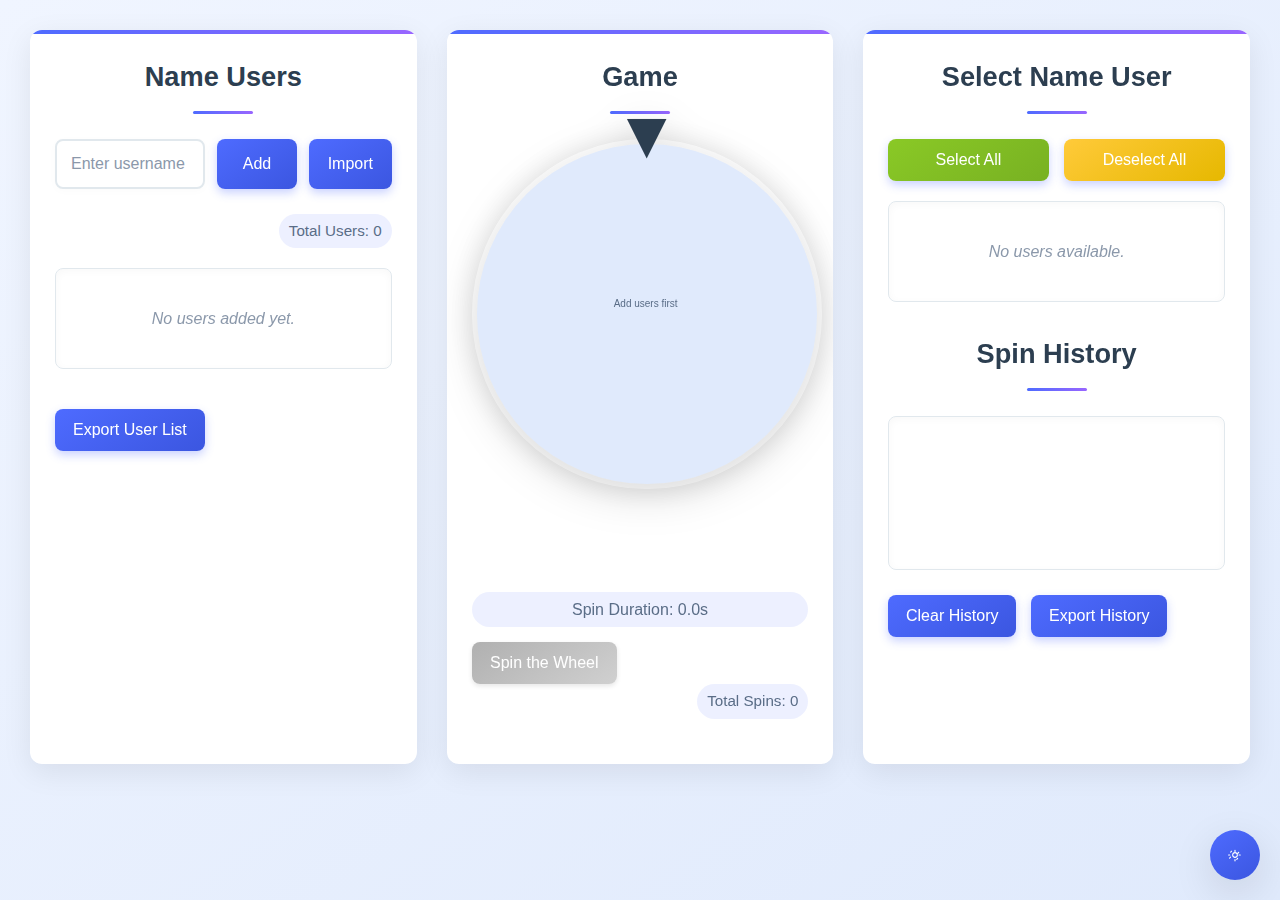
<file: index.html>
<!DOCTYPE html>
<html lang="en">
<head>
    <meta charset="UTF-8">
    <meta name="viewport" content="width=device-width, initial-scale=1.0">
    <title>Wheel of Names - Telegram Enhanced</title>
    <link rel="stylesheet" href="/css/game.css"> <!-- Link to external CSS file -->
    <link rel="stylesheet" href="https://fonts.googleapis.com/css2?family=Roboto:wght@400;500;700&display=swap"> <!-- Google Fonts -->

</head>
<body>

<div class="container">

    <!-- User Management Column -->
    <div class="column">
        <h2>Name Users</h2>
        <form id="user-form" autocomplete="off">
            <label for="username" class="visually-hidden">Enter username</label>
            <input type="text" id="username" placeholder="Enter username" required aria-label="Username Input">
            <button type="submit" id="add-user-btn" class="action-btn">Add</button>
            <button type="button" id="import-users-btn" class="action-btn" title="Import multiple users" style="margin-left: 0;">Import</button> <!-- JS attaches listener -->
        </form>
        <div class="stats" aria-live="polite">
            <span id="users-count" data-tooltip="Total number of users added">Total Users: 0</span>
        </div>
        <ul id="user-list" aria-label="List of added users" role="list">
            <!-- User list items will be generated here -->
            <li class="empty-list-message">No users added yet.</li>
        </ul>
        <!-- Export button added below history in another column via JS -->
        <button id="export-users-btn" class="action-btn" style="margin-top: 15px;" data-tooltip="Export user list (Name and Weight)">Export User List</button>
    </div>

    <!-- Wheel Column -->
    <div class="column">
        <h2>Game</h2>
        <div class="wheel-container">
            <div class="pointer" aria-hidden="true"></div> <!-- Decorative element -->
            <canvas id="wheel-canvas" width="350" height="350" role="img" aria-label="Spinning wheel showing participant names"></canvas>
        </div>
        <div id="winner-display" class="winner-announcement" aria-live="assertive">
             <span class="visually-hidden">Winner announcement area</span>
            &nbsp; <!-- Use &nbsp; for initial height, screen readers ignore it -->
         </div>
        <div id="timer-display" aria-hidden="true">Spin Duration: 0.0s</div>
        <button id="spin-wheel-btn" class="action-btn" disabled data-tooltip="Requires at least 2 selected participants">Spin the Wheel</button>
        <div class="stats" aria-live="polite">
            <span id="spins-count" data-tooltip="Total number of spins performed">Total Spins: 0</span>
        </div>
    </div>

    <!-- Participants Selection & History Column -->
    <div class="column">
        <h2>Select Name User</h2>
        <div class="selection-buttons">
            <button id="select-all-btn" class="action-btn" data-tooltip="Select all users in the list">Select All</button>
            <button id="deselect-all-btn" class="action-btn" data-tooltip="Deselect all users in the list">Deselect All</button>
        </div>
        <div id="user-checkbox-list" role="group" aria-label="Select participants for the next spin">
            <!-- Checkbox list items will be generated here -->
            <div class="empty-list-message">No users available to select.</div>
        </div>
        <h2 class="history-title">Spin History</h2>
        <ul id="history-list" aria-live="polite" aria-label="Log of recent spins and user actions" role="log">
            <!-- History list items will be generated here -->
            <li class="empty-list-message">No history yet.</li>
        </ul>
        <button id="clear-history-btn" class="action-btn" style="margin-right: 10px;" data-tooltip="Clear all entries from the history log">Clear History</button>
        <button id="export-history-btn" class="action-btn" data-tooltip="Export history log to a text file">Export History</button> <!-- Was Export Data, now more specific -->

    </div>
</div>

<!-- Theme Toggle Button -->
<button id="theme-toggle" aria-label="Toggle theme" data-tooltip="Toggle light/dark mode">
    <!-- Icons remain the same -->
    <svg class="sun" xmlns="http://www.w3.org/2000/svg" viewBox="0 0 24 24" aria-hidden="true" focusable="false">
        <path d="M12 7c-2.76 0-5 2.24-5 5s2.24 5 5 5 5-2.24 5-5-2.24-5-5-5zm0 8c-1.65 0-3-1.35-3-3s1.35-3 3-3 3 1.35 3 3-1.35 3-3 3zM12 3c-.55 0-1 .45-1 1v2c0 .55.45 1 1 1s1-.45 1-1V4c0-.55-.45-1-1-1zm7.07 3.93c-.39-.39-1.02-.39-1.41 0L16.2 8.34c-.39.39-.39 1.02 0 1.41.2.2.45.29.71.29s.51-.1.71-.29l1.46-1.46c.39-.39.39-1.02 0-1.41zM21 11h-2c-.55 0-1 .45-1 1s.45 1 1 1h2c.55 0 1-.45 1-1s-.45-1-1-1zm-3.8 6.2c-.39-.39-1.02-.39-1.41 0l-1.46 1.46c-.39.39-.39 1.02 0 1.41.2.2.45.29.71.29s.51-.1.71-.29l1.46-1.46c.39-.39.39-1.02 0-1.41zM12 19c-.55 0-1 .45-1 1v2c0 .55.45 1 1 1s1-.45 1-1v-2c0-.55-.45-1-1-1zm-7.07-3.93c-.39-.39-1.02-.39-1.41 0l-1.46 1.46c-.39.39-.39 1.02 0 1.41.2.2.45.29.71.29s.51-.1.71-.29l1.46-1.46c.39-.39.39-1.02 0-1.41zM3 11H1c-.55 0-1 .45-1 1s.45 1 1 1h2c.55 0 1-.45 1-1s-.45-1-1-1zm3.8-6.2c-.39-.39-1.02-.39-1.41 0L3.93 6.25c-.39.39-.39 1.02 0 1.41.2.2.45.29.71.29s.51-.1.71-.29l1.46-1.46c.39-.39.39-1.02 0-1.41z"></path>
    </svg>
    <svg class="moon" xmlns="http://www.w3.org/2000/svg" viewBox="0 0 24 24" aria-hidden="true" focusable="false">
        <path d="M9.37 4.93C7.63 6.39 6.5 8.59 6.5 11c0 3.04 1.93 5.64 4.68 6.61.53.19 1.09.19 1.63 0A8.99 8.99 0 0021 11c0-2.41-1.13-4.61-2.87-6.07-.36-.31-.85-.43-1.32-.31-.47.12-.86.44-1.09.85-.24.42-.24.92 0 1.34.83 1.46 1.3 3.18 1.3 5.01 0 3.86-2.94 7-6.5 7S5.5 14.86 5.5 11c0-1.83.47-3.55 1.3-5.01.24-.42.24-.92 0-1.34-.23-.41-.62-.73-1.09-.85-.47-.12-.96 0-1.32.31z"></path>
    </svg>
</button>

<!-- Import Modal -->
<div id="import-modal" aria-modal="true" role="dialog" aria-labelledby="import-modal-title">
    <div> <!-- Inner div for styling and animation -->
        <h3 id="import-modal-title" style="margin-top: 0; margin-bottom: 15px; color: var(--text-primary);">Import Users</h3>
        <p style="margin-bottom: 10px; color: var(--text-secondary); font-size: 0.9rem;">Enter names (one per line or comma-separated):</p>
        <label for="bulk-import-text" class="visually-hidden">User names to import</label>
        <textarea id="bulk-import-text" aria-describedby="import-modal-title" style="width: 100%; height: 150px; padding: 14px; margin-bottom: 20px; border: 2px solid var(--border-color); border-radius: var(--border-radius-sm); font-size: 1rem; resize: vertical; background-color: var(--bg-secondary); color: var(--text-primary);" placeholder="Alice\nBob, Charlie\nDavid"></textarea>
        <div id="import-modal-buttons" style="display: flex; justify-content: flex-end; gap: 10px;">
            <button id="cancel-import-btn" type="button" class="action-btn">Cancel</button>
            <button id="confirm-import-btn" type="button" class="action-btn">Import</button>
        </div>
    </div>
</div>
</body>
<script src="/js/game.js"></script>
</html>
</file>
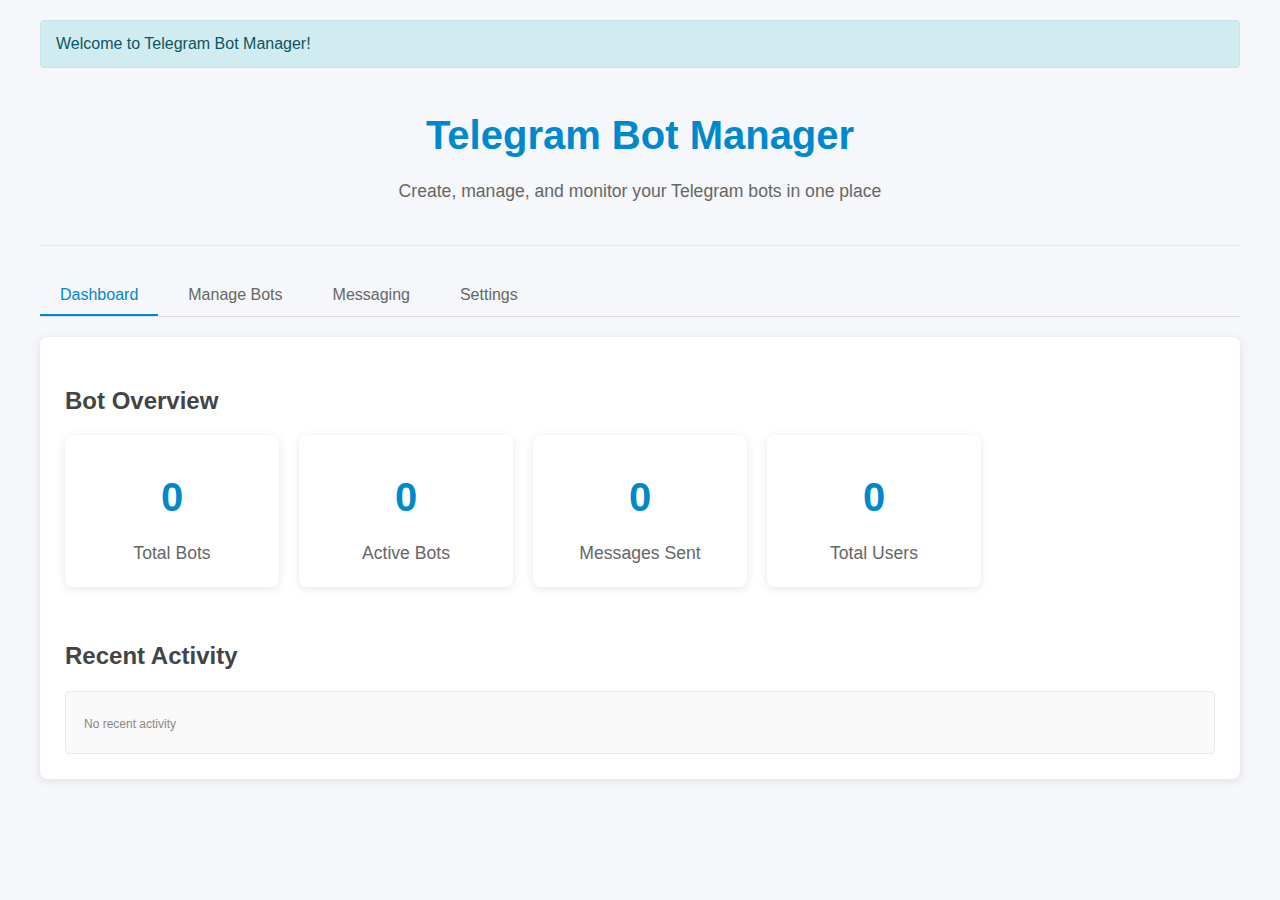
<file: h.html>
<!DOCTYPE html>
<html lang="en">
<head>
    <meta charset="UTF-8">
    <meta name="viewport" content="width=device-width, initial-scale=1.0">
    <title>Telegram Bot Manager</title>
    <style>
        * {
            box-sizing: border-box;
            margin: 0;
            padding: 0;
            font-family: 'Segoe UI', Tahoma, Geneva, Verdana, sans-serif;
        }
        
        body {
            background-color: #f5f7fa;
            color: #333;
            line-height: 1.6;
            padding: 20px;
        }
        
        .container {
            max-width: 1200px;
            margin: 0 auto;
        }
        
        header {
            text-align: center;
            margin-bottom: 30px;
            padding: 20px 0;
            border-bottom: 1px solid #eaeaea;
        }
        
        h1 {
            color: #0088cc;
            font-size: 2.5rem;
            margin-bottom: 10px;
        }
        
        h2 {
            color: #444;
            margin: 20px 0 15px;
        }
        
        .description {
            font-size: 1.1rem;
            color: #666;
            margin-bottom: 20px;
            text-align: center;
        }
        
        .panel {
            background-color: white;
            border-radius: 8px;
            box-shadow: 0 2px 10px rgba(0, 0, 0, 0.1);
            padding: 25px;
            margin-bottom: 25px;
        }
        
        .two-columns {
            display: flex;
            gap: 25px;
            flex-wrap: wrap;
        }
        
        .column {
            flex: 1;
            min-width: 300px;
        }
        
        .form-group {
            margin-bottom: 15px;
        }
        
        label {
            display: block;
            margin-bottom: 5px;
            font-weight: 500;
            color: #555;
        }
        
        input[type="text"],
        input[type="password"],
        textarea,
        select {
            width: 100%;
            padding: 10px 15px;
            border: 1px solid #ddd;
            border-radius: 4px;
            font-size: 16px;
            transition: border 0.3s;
        }
        
        input[type="text"]:focus,
        input[type="password"]:focus,
        textarea:focus,
        select:focus {
            border-color: #0088cc;
            outline: none;
        }
        
        textarea {
            min-height: 100px;
            resize: vertical;
        }
        
        .btn {
            display: inline-block;
            background-color: #0088cc;
            color: white;
            border: none;
            padding: 12px 20px;
            border-radius: 4px;
            cursor: pointer;
            font-size: 16px;
            font-weight: 500;
            transition: background-color 0.3s;
        }
        
        .btn:hover {
            background-color: #006699;
        }
        
        .btn-block {
            display: block;
            width: 100%;
        }
        
        .btn-danger {
            background-color: #e74c3c;
        }
        
        .btn-danger:hover {
            background-color: #c0392b;
        }
        
        .btn-success {
            background-color: #2ecc71;
        }
        
        .btn-success:hover {
            background-color: #27ae60;
        }
        
        .btn-warning {
            background-color: #f39c12;
        }
        
        .btn-warning:hover {
            background-color: #e67e22;
        }
        
        .btn-group {
            display: flex;
            gap: 10px;
            margin-top: 15px;
        }
        
        .alert {
            padding: 10px 15px;
            border-radius: 4px;
            margin-bottom: 15px;
        }
        
        .alert-success {
            background-color: #d4edda;
            color: #155724;
            border: 1px solid #c3e6cb;
        }
        
        .alert-danger {
            background-color: #f8d7da;
            color: #721c24;
            border: 1px solid #f5c6cb;
        }
        
        .alert-warning {
            background-color: #fff3cd;
            color: #856404;
            border: 1px solid #ffeeba;
        }
        
        .alert-info {
            background-color: #d1ecf1;
            color: #0c5460;
            border: 1px solid #bee5eb;
        }
        
        .bot-list {
            list-style: none;
        }
        
        .bot-item {
            padding: 15px;
            border: 1px solid #eaeaea;
            border-radius: 6px;
            margin-bottom: 15px;
            background-color: #fafafa;
            transition: box-shadow 0.3s;
        }
        
        .bot-item:hover {
            box-shadow: 0 2px 8px rgba(0, 0, 0, 0.1);
        }
        
        .bot-item h3 {
            margin-bottom: 8px;
            display: flex;
            justify-content: space-between;
            align-items: center;
        }
        
        .bot-item p {
            margin: 8px 0;
            color: #666;
        }
        
        .bot-name {
            font-weight: bold;
            color: #0088cc;
        }
        
        .status-badge {
            display: inline-block;
            padding: 4px 8px;
            border-radius: 12px;
            font-size: 12px;
            font-weight: bold;
        }
        
        .status-active {
            background-color: #d4edda;
            color: #155724;
        }
        
        .status-inactive {
            background-color: #f8d7da;
            color: #721c24;
        }
        
        .message-history {
            max-height: 300px;
            overflow-y: auto;
            border: 1px solid #eaeaea;
            border-radius: 4px;
            padding: 10px;
            margin-top: 15px;
            background-color: #f9f9f9;
        }
        
        .message-item {
            padding: 8px;
            border-bottom: 1px solid #eee;
        }
        
        .message-item:last-child {
            border-bottom: none;
        }
        
        .message-timestamp {
            font-size: 12px;
            color: #888;
            margin-right: 8px;
        }
        
        .message-content {
            margin-top: 3px;
        }
        
        .tab-container {
            margin-bottom: 20px;
        }
        
        .tab-buttons {
            display: flex;
            border-bottom: 1px solid #ddd;
            margin-bottom: 20px;
        }
        
        .tab-button {
            padding: 10px 20px;
            background: none;
            border: none;
            border-bottom: 2px solid transparent;
            cursor: pointer;
            font-size: 16px;
            font-weight: 500;
            color: #666;
            margin-right: 10px;
        }
        
        .tab-button.active {
            border-bottom: 2px solid #0088cc;
            color: #0088cc;
        }
        
        .tab-content {
            display: none;
        }
        
        .tab-content.active {
            display: block;
        }
        
        .stats-card {
            text-align: center;
            padding: 20px;
            background-color: white;
            border-radius: 8px;
            box-shadow: 0 2px 10px rgba(0, 0, 0, 0.1);
            margin-bottom: 20px;
        }
        
        .stats-number {
            font-size: 2.5rem;
            font-weight: bold;
            color: #0088cc;
            margin: 10px 0;
        }
        
        .stats-label {
            font-size: 1.1rem;
            color: #666;
        }
        
        .stats-grid {
            display: grid;
            grid-template-columns: repeat(auto-fill, minmax(200px, 1fr));
            gap: 20px;
            margin-bottom: 30px;
        }
        
        .switch {
            position: relative;
            display: inline-block;
            width: 60px;
            height: 34px;
            margin-right: 10px;
            vertical-align: middle;
        }
        
        .switch input {
            opacity: 0;
            width: 0;
            height: 0;
        }
        
        .slider {
            position: absolute;
            cursor: pointer;
            top: 0;
            left: 0;
            right: 0;
            bottom: 0;
            background-color: #ccc;
            transition: .4s;
            border-radius: 34px;
        }
        
        .slider:before {
            position: absolute;
            content: "";
            height: 26px;
            width: 26px;
            left: 4px;
            bottom: 4px;
            background-color: white;
            transition: .4s;
            border-radius: 50%;
        }
        
        input:checked + .slider {
            background-color: #0088cc;
        }
        
        input:checked + .slider:before {
            transform: translateX(26px);
        }
        
        .toggle-label {
            display: inline-block;
            vertical-align: middle;
        }
        
        .template-tag {
            display: inline-block;
            padding: 3px 8px;
            background-color: #e1f5fe;
            color: #0277bd;
            border-radius: 4px;
            margin: 3px;
            cursor: pointer;
            font-size: 14px;
            border: 1px solid #b3e5fc;
        }
        
        .template-tag:hover {
            background-color: #b3e5fc;
        }
        
        .template-suggestions {
            margin-top: 10px;
            margin-bottom: 15px;
        }
        
        .search-box {
            position: relative;
            margin-bottom: 20px;
        }
        
        .search-box input {
            padding-left: 40px;
        }
        
        .search-icon {
            position: absolute;
            left: 15px;
            top: 12px;
            color: #888;
        }
        
        @media (max-width: 768px) {
            .two-columns {
                flex-direction: column;
            }
            
            .stats-grid {
                grid-template-columns: repeat(auto-fill, minmax(150px, 1fr));
            }
        }
    </style>
</head>
<body>
    <div class="container">
        <header>
            <h1>Telegram Bot Manager</h1>
            <p class="description">Create, manage, and monitor your Telegram bots in one place</p>
        </header>
        
        <div class="tab-container">
            <div class="tab-buttons">
                <button class="tab-button active" data-tab="dashboard">Dashboard</button>
                <button class="tab-button" data-tab="bots">Manage Bots</button>
                <button class="tab-button" data-tab="messaging">Messaging</button>
                <button class="tab-button" data-tab="settings">Settings</button>
            </div>
            
            <!-- Dashboard Tab -->
            <div class="tab-content active" id="dashboard">
                <div class="panel">
                    <h2>Bot Overview</h2>
                    <div class="stats-grid">
                        <div class="stats-card">
                            <div class="stats-number" id="total-bots">0</div>
                            <div class="stats-label">Total Bots</div>
                        </div>
                        <div class="stats-card">
                            <div class="stats-number" id="active-bots">0</div>
                            <div class="stats-label">Active Bots</div>
                        </div>
                        <div class="stats-card">
                            <div class="stats-number" id="total-messages">0</div>
                            <div class="stats-label">Messages Sent</div>
                        </div>
                        <div class="stats-card">
                            <div class="stats-number" id="total-users">0</div>
                            <div class="stats-label">Total Users</div>
                        </div>
                    </div>
                    
                    <h2>Recent Activity</h2>
                    <div class="message-history" id="recent-activity">
                        <div class="message-item">
                            <span class="message-timestamp">No recent activity</span>
                        </div>
                    </div>
                </div>
            </div>
            
            <!-- Bots Tab -->
            <div class="tab-content" id="bots">
                <div class="two-columns">
                    <div class="column">
                        <div class="panel">
                            <h2>Add New Bot</h2>
                            <form id="add-bot-form">
                                <div class="form-group">
                                    <label for="bot-name">Bot Name</label>
                                    <input type="text" id="bot-name" placeholder="Enter a friendly name for your bot">
                                </div>
                                <div class="form-group">
                                    <label for="bot-token">Bot Token</label>
                                    <input type="text" id="bot-token" placeholder="Enter your Telegram bot token">
                                </div>
                                <div class="form-group">
                                    <label for="chat-id">Default Chat ID</label>
                                    <input type="text" id="chat-id" placeholder="Enter the default chat ID">
                                </div>
                                <div class="form-group">
                                    <label for="bot-description">Description (Optional)</label>
                                    <textarea id="bot-description" placeholder="Enter a description for your bot"></textarea>
                                </div>
                                <button type="submit" class="btn btn-block">Add Bot</button>
                            </form>
                        </div>
                    </div>
                    
                    <div class="column">
                        <div class="panel">
                            <h2>Your Bots</h2>
                            <div class="search-box">
                                <span class="search-icon">🔍</span>
                                <input type="text" id="search-bots" placeholder="Search bots...">
                            </div>
                            <ul class="bot-list" id="bot-list">
                                <!-- Bot items will be added here -->
                            </ul>
                        </div>
                    </div>
                </div>
            </div>
            
            <!-- Messaging Tab -->
            <div class="tab-content" id="messaging">
                <div class="panel">
                    <h2>Send Message</h2>
                    <form id="send-message-form">
                        <div class="form-group">
                            <label for="select-bot">Select Bot</label>
                            <select id="select-bot">
                                <option value="">-- Select a Bot --</option>
                                <!-- Bot options will be added here -->
                            </select>
                        </div>
                        <div class="form-group">
                            <label for="message-chat-id">Chat ID</label>
                            <input type="text" id="message-chat-id" placeholder="Enter the chat ID or use default">
                        </div>
                        <div class="form-group">
                            <label>Message Template Suggestions</label>
                            <div class="template-suggestions">
                                <span class="template-tag">Greeting</span>
                                <span class="template-tag">Announcement</span>
                                <span class="template-tag">Reminder</span>
                                <span class="template-tag">Poll</span>
                                <span class="template-tag">Event</span>
                            </div>
                        </div>
                        <div class="form-group">
                            <label for="message-content">Message Content</label>
                            <textarea id="message-content" placeholder="Enter your message content"></textarea>
                        </div>
                        <div class="form-group">
                            <label class="toggle-label">
                                <input type="checkbox" id="schedule-message">
                                Schedule for later
                            </label>
                        </div>
                        <div class="form-group" id="schedule-options" style="display: none;">
                            <label for="schedule-date">Schedule Date/Time</label>
                            <input type="datetime-local" id="schedule-date">
                        </div>
                        <button type="submit" class="btn btn-block">Send Message</button>
                    </form>
                </div>
                
                <div class="panel">
                    <h2>Message History</h2>
                    <div class="message-history" id="message-history">
                        <div class="message-item">
                            <span class="message-timestamp">No messages sent yet</span>
                        </div>
                    </div>
                </div>
            </div>
            
            <!-- Settings Tab -->
            <div class="tab-content" id="settings">
                <div class="panel">
                    <h2>Application Settings</h2>
                    <div class="form-group">
                        <label class="switch">
                            <input type="checkbox" id="dark-mode">
                            <span class="slider"></span>
                        </label>
                        <span class="toggle-label">Dark Mode</span>
                    </div>
                    <div class="form-group">
                        <label class="switch">
                            <input type="checkbox" id="auto-refresh" checked>
                            <span class="slider"></span>
                        </label>
                        <span class="toggle-label">Auto Refresh (every 30 seconds)</span>
                    </div>
                    <div class="form-group">
                        <label class="switch">
                            <input type="checkbox" id="notifications" checked>
                            <span class="slider"></span>
                        </label>
                        <span class="toggle-label">Show Notifications</span>
                    </div>
                    <div class="btn-group">
                        <button class="btn" id="export-data">Export Data</button>
                        <button class="btn" id="import-data">Import Data</button>
                        <button class="btn btn-danger" id="clear-data">Clear All Data</button>
                    </div>
                </div>
            </div>
        </div>
    </div>

    <script>
      // Data storage with local storage integration
let bots = [];
let messages = [];
let settings = {
    darkMode: false,
    autoRefresh: true,
    notifications: true
};

// Initialize application
document.addEventListener('DOMContentLoaded', () => {
    loadData();
    initializeEventListeners();
    renderBotList();
    updateSelectBotOptions();
    updateDashboardStats();
    loadSettings();
    startAutoRefresh();
    
    // Show welcome message
    showAlert('Welcome to Telegram Bot Manager!', 'info');
});

// Load data from localStorage
function loadData() {
    const storedData = localStorage.getItem('telegramBotManagerData');
    if (storedData) {
        try {
            const data = JSON.parse(storedData);
            bots = data.bots || [];
            messages = data.messages || [];
            settings = data.settings || {
                darkMode: false,
                autoRefresh: true,
                notifications: true
            };
        } catch (error) {
            console.error('Error loading data:', error);
            showAlert('Error loading saved data. Starting fresh.', 'warning');
        }
    }
}

// Save data to localStorage
function saveData() {
    const data = {
        bots: bots,
        messages: messages,
        settings: settings
    };
    localStorage.setItem('telegramBotManagerData', JSON.stringify(data));
}

// Initialize all event listeners
function initializeEventListeners() {
    // Tab functionality
    document.querySelectorAll('.tab-button').forEach(button => {
        button.addEventListener('click', () => {
            // Remove active class from all buttons and contents
            document.querySelectorAll('.tab-button').forEach(btn => btn.classList.remove('active'));
            document.querySelectorAll('.tab-content').forEach(content => content.classList.remove('active'));
            
            // Add active class to clicked button and corresponding content
            button.classList.add('active');
            document.getElementById(button.getAttribute('data-tab')).classList.add('active');
        });
    });
    
    // Form submissions
    document.getElementById('add-bot-form').addEventListener('submit', handleAddBot);
    document.getElementById('send-message-form').addEventListener('submit', handleSendMessage);
    
    // Other UI interactions
    document.getElementById('schedule-message').addEventListener('change', toggleScheduleOptions);
    document.querySelectorAll('.template-tag').forEach(tag => {
        tag.addEventListener('click', applyMessageTemplate);
    });
    document.getElementById('search-bots').addEventListener('input', handleBotSearch);
    
    // Data management buttons
    document.getElementById('export-data').addEventListener('click', exportData);
    document.getElementById('import-data').addEventListener('click', importData);
    document.getElementById('clear-data').addEventListener('click', clearData);
    
    // Settings toggles
    document.getElementById('dark-mode').addEventListener('change', updateSettings);
    document.getElementById('auto-refresh').addEventListener('change', updateSettings);
    document.getElementById('notifications').addEventListener('change', updateSettings);
    
    // Bot selection change handler
    document.getElementById('select-bot').addEventListener('change', handleBotSelection);
}

// Handler for adding a new bot
function handleAddBot(e) {
    e.preventDefault();
    
    const botName = document.getElementById('bot-name').value.trim();
    const botToken = document.getElementById('bot-token').value.trim();
    const chatId = document.getElementById('chat-id').value.trim();
    const botDescription = document.getElementById('bot-description').value.trim();
    
    if (!botName || !botToken) {
        showAlert('Please enter both bot name and token', 'danger');
        return;
    }
    
    // Check if token already exists
    if (bots.some(bot => bot.token === botToken)) {
        showAlert('A bot with this token already exists', 'warning');
        return;
    }
    
    const newBot = {
        id: generateId(),
        name: botName,
        token: botToken,
        chatId: chatId,
        description: botDescription,
        isActive: true,
        created: new Date().toISOString(),
        messageCount: 0,
        userCount: Math.floor(Math.random() * 100) + 1, // Simulated user count
        lastActive: new Date().toISOString()
    };
    
    bots.push(newBot);
    
    // Reset form
    document.getElementById('add-bot-form').reset();
    
    renderBotList();
    updateSelectBotOptions();
    updateDashboardStats();
    addActivity(`Bot "${botName}" has been added`);
    
    saveData();
    showAlert(`Bot "${botName}" has been added successfully`, 'success');
}

// Handler for sending a message
function handleSendMessage(e) {
    e.preventDefault();
    
    const selectBot = document.getElementById('select-bot');
    const messageChatId = document.getElementById('message-chat-id');
    const messageContent = document.getElementById('message-content');
    const scheduleMessageCheckbox = document.getElementById('schedule-message');
    
    const botId = selectBot.value;
    const chatId = messageChatId.value.trim();
    const content = messageContent.value.trim();
    const schedule = scheduleMessageCheckbox.checked ? document.getElementById('schedule-date').value : null;
    
    if (!botId) {
        showAlert('Please select a bot', 'danger');
        return;
    }
    
    if (!content) {
        showAlert('Please enter a message', 'danger');
        return;
    }
    
    const bot = bots.find(b => b.id === botId);
    if (!bot) {
        showAlert('Bot not found', 'danger');
        return;
    }
    
    const effectiveChatId = chatId || bot.chatId;
    if (!effectiveChatId) {
        showAlert('Please enter a chat ID', 'danger');
        return;
    }
    
    // Simulate sending message to Telegram
    simulateSendMessage(bot, effectiveChatId, content, schedule);
}

// Simulate the process of sending a message
function simulateSendMessage(bot, chatId, content, schedule) {
    // Show loading indicator
    const sendButton = document.querySelector('#send-message-form button[type="submit"]');
    const originalText = sendButton.textContent;
    sendButton.textContent = 'Sending...';
    sendButton.disabled = true;
    
    setTimeout(() => {
        const success = Math.random() > 0.05; // 95% success rate for simulation
        
        sendButton.textContent = originalText;
        sendButton.disabled = false;
        
        if (success) {
            const message = {
                id: generateId(),
                botId: bot.id,
                botName: bot.name,
                chatId: chatId,
                content: content,
                timestamp: new Date().toISOString(),
                status: schedule ? 'scheduled' : 'sent',
                scheduledFor: schedule
            };
            
            messages.push(message);
            
            // Update bot message count and last active time
            const botIndex = bots.findIndex(b => b.id === bot.id);
            if (botIndex !== -1) {
                bots[botIndex].messageCount++;
                bots[botIndex].lastActive = new Date().toISOString();
            }
            
            renderMessageHistory();
            updateDashboardStats();
            addActivity(`Message ${schedule ? 'scheduled' : 'sent'} to "${bot.name}" (Chat ID: ${chatId.substring(0, 6)}...)`);
            
            // Clear form
            document.getElementById('message-content').value = '';
            if (schedule) {
                document.getElementById('schedule-date').value = '';
                document.getElementById('schedule-message').checked = false;
                document.getElementById('schedule-options').style.display = 'none';
            }
            
            saveData();
            showAlert(`Message ${schedule ? 'scheduled' : 'sent'} successfully`, 'success');
        } else {
            showAlert('Failed to send message. Please try again.', 'danger');
        }
    }, 1000); // Simulate network delay
}

// Toggle schedule options visibility
function toggleScheduleOptions() {
    const scheduleOptions = document.getElementById('schedule-options');
    scheduleOptions.style.display = this.checked ? 'block' : 'none';
    
    // Set default schedule time to tomorrow
    if (this.checked) {
        const tomorrow = new Date();
        tomorrow.setDate(tomorrow.getDate() + 1);
        tomorrow.setHours(10, 0, 0, 0);
        
        const dateInput = document.getElementById('schedule-date');
        dateInput.value = tomorrow.toISOString().slice(0, 16);
    }
}

// Apply message template when a tag is clicked
function applyMessageTemplate() {
    const messageContent = document.getElementById('message-content');
    const templates = {
        'Greeting': '👋 Hello everyone!\n\nThis is a friendly greeting from your bot. How is everyone doing today?',
        'Announcement': '📢 IMPORTANT ANNOUNCEMENT 📢\n\nWe have some exciting news to share with you all. Stay tuned for more details!',
        'Reminder': '⏰ REMINDER ⏰\n\nDon\'t forget about our upcoming event on [DATE]. We\'re looking forward to seeing you there!',
        'Poll': '📊 POLL TIME! 📊\n\nWhat feature would you like to see next in our app?\n\n1. Feature A\n2. Feature B\n3. Feature C\n\nReply with your choice!',
        'Event': '🎉 EVENT INVITATION 🎉\n\nYou\'re invited to join us for [EVENT NAME] on [DATE] at [TIME]. Don\'t miss out!'
    };
    
    messageContent.value = templates[this.textContent] || '';
    messageContent.focus();
}

// Filter bots based on search term
function handleBotSearch() {
    const searchTerm = this.value.toLowerCase();
    renderBotList(searchTerm);
}

// Export data to JSON file
function exportData() {
    const data = {
        bots: bots,
        messages: messages,
        settings: settings,
        exportDate: new Date().toISOString()
    };
    
    const blob = new Blob([JSON.stringify(data, null, 2)], { type: 'application/json' });
    const url = URL.createObjectURL(blob);
    const a = document.createElement('a');
    a.href = url;
    a.download = `telegram-bot-manager-export-${new Date().toISOString().split('T')[0]}.json`;
    document.body.appendChild(a);
    a.click();
    document.body.removeChild(a);
    URL.revokeObjectURL(url);
    
    showAlert('Data exported successfully', 'success');
}

// Import data from JSON file
function importData() {
    const input = document.createElement('input');
    input.type = 'file';
    input.accept = 'application/json';
    
    input.addEventListener('change', (e) => {
        const file = e.target.files[0];
        if (!file) return;
        
        const reader = new FileReader();
        reader.onload = (event) => {
            try {
                const data = JSON.parse(event.target.result);
                
                if (!data.bots || !Array.isArray(data.bots)) {
                    throw new Error('Invalid data format: missing bots array');
                }
                
                bots = data.bots;
                if (data.messages && Array.isArray(data.messages)) messages = data.messages;
                if (data.settings) settings = data.settings;
                
                renderBotList();
                renderMessageHistory();
                updateDashboardStats();
                updateSelectBotOptions();
                loadSettings();
                saveData();
                
                addActivity('Data imported successfully');
                showAlert(`Imported ${bots.length} bots and ${messages.length} messages`, 'success');
            } catch (error) {
                console.error('Import error:', error);
                showAlert('Error importing data: ' + error.message, 'danger');
            }
        };
        
        reader.readAsText(file);
    });
    
    input.click();
}

// Clear all application data
function clearData() {
    if (confirm('Are you sure you want to clear all data? This action cannot be undone.')) {
        bots = [];
        messages = [];
        
        renderBotList();
        renderMessageHistory();
        updateDashboardStats();
        updateSelectBotOptions();
        
        localStorage.removeItem('telegramBotManagerData');
        
        showAlert('All data has been cleared', 'success');
    }
}

// Update settings when toggles change
function updateSettings() {
    settings.darkMode = document.getElementById('dark-mode').checked;
    settings.autoRefresh = document.getElementById('auto-refresh').checked;
    settings.notifications = document.getElementById('notifications').checked;
    
    // If auto-refresh was disabled, kill the interval
    if (!settings.autoRefresh && window.autoRefreshInterval) {
        clearInterval(window.autoRefreshInterval);
        window.autoRefreshInterval = null;
    } else if (settings.autoRefresh && !window.autoRefreshInterval) {
        startAutoRefresh();
    }
    
    saveData();
    
    // Apply dark mode if that feature was implemented
    applyDarkMode();
}

// Handle bot selection change
function handleBotSelection() {
    const botId = this.value;
    if (!botId) return;
    
    const bot = bots.find(b => b.id === botId);
    if (bot && bot.chatId) {
        // Set the default chat ID but don't overwrite if already entered
        const chatIdField = document.getElementById('message-chat-id');
        if (!chatIdField.value) {
            chatIdField.value = bot.chatId;
        }
    }
}

// Render the list of bots
function renderBotList(searchTerm = '') {
    const botList = document.getElementById('bot-list');
    botList.innerHTML = '';
    
    const filteredBots = searchTerm ? 
        bots.filter(bot => bot.name.toLowerCase().includes(searchTerm.toLowerCase()) || 
                           (bot.description && bot.description.toLowerCase().includes(searchTerm.toLowerCase()))) : 
        bots;
    
    if (filteredBots.length === 0) {
        botList.innerHTML = '<li class="bot-item">No bots found</li>';
        return;
    }
    
    // Sort bots by active status and then by name
    filteredBots.sort((a, b) => {
        if (a.isActive === b.isActive) {
            return a.name.localeCompare(b.name);
        }
        return a.isActive ? -1 : 1;
    });
    
    filteredBots.forEach(bot => {
        const li = document.createElement('li');
        li.className = 'bot-item';
        
        const statusBadge = `<span class="status-badge ${bot.isActive ? 'status-active' : 'status-inactive'}">${bot.isActive ? 'Active' : 'Inactive'}</span>`;
        
        li.innerHTML = `
            <h3>
                <span class="bot-name">${escapeHtml(bot.name)}</span>
                ${statusBadge}
            </h3>
            <p><strong>Token:</strong> ${maskToken(bot.token)}</p>
            <p><strong>Chat ID:</strong> ${bot.chatId ? escapeHtml(bot.chatId) : 'Not set'}</p>
            <p><strong>Messages:</strong> ${bot.messageCount || 0} sent</p>
            <p><strong>Users:</strong> ~${bot.userCount || 0}</p>
            ${bot.description ? `<p><strong>Description:</strong> ${escapeHtml(bot.description)}</p>` : ''}
            <p><strong>Created:</strong> ${formatDate(bot.created)}</p>
            <p><strong>Last Active:</strong> ${bot.lastActive ? formatDate(bot.lastActive) : 'Never'}</p>
            <div class="btn-group">
                <button class="btn ${bot.isActive ? 'btn-danger' : 'btn-success'}" data-action="toggle-status" data-id="${bot.id}">
                    ${bot.isActive ? 'Deactivate' : 'Activate'}
                </button>
                <button class="btn" data-action="edit-bot" data-id="${bot.id}">Edit</button>
                <button class="btn btn-danger" data-action="delete-bot" data-id="${bot.id}">Delete</button>
            </div>
        `;
        
        botList.appendChild(li);
        
        // Add event listeners to the buttons
        const toggleButton = li.querySelector('[data-action="toggle-status"]');
        const editButton = li.querySelector('[data-action="edit-bot"]');
        const deleteButton = li.querySelector('[data-action="delete-bot"]');
        
        toggleButton.addEventListener('click', () => toggleBotStatus(bot.id));
        editButton.addEventListener('click', () => editBot(bot.id));
        deleteButton.addEventListener('click', () => deleteBot(bot.id));
    });
}

// Toggle bot active status
function toggleBotStatus(botId) {
    const botIndex = bots.findIndex(b => b.id === botId);
    if (botIndex !== -1) {
        bots[botIndex].isActive = !bots[botIndex].isActive;
        saveData();
        renderBotList();
        updateDashboardStats();
        addActivity(`Bot "${bots[botIndex].name}" ${bots[botIndex].isActive ? 'activated' : 'deactivated'}`);
        showAlert(`Bot "${bots[botIndex].name}" ${bots[botIndex].isActive ? 'activated' : 'deactivated'}`, 'success');
    }
}

// Edit a bot's details
function editBot(botId) {
    const bot = bots.find(b => b.id === botId);
    if (!bot) return;
    
    // For simplicity, we'll use prompt dialogs
    // In a real app, this would be a modal form
    const newName = prompt('Enter new name:', bot.name);
    if (newName === null) return;
    
    const newChatId = prompt('Enter new default chat ID:', bot.chatId || '');
    const newDescription = prompt('Enter new description:', bot.description || '');
    
    bot.name = newName.trim() || bot.name;
    bot.chatId = newChatId.trim();
    bot.description = newDescription.trim();
    
    saveData();
    renderBotList();
    updateSelectBotOptions();
    addActivity(`Bot "${bot.name}" updated`);
    showAlert(`Bot "${bot.name}" updated successfully`, 'success');
}

// Delete a bot
function deleteBot(botId) {
    const bot = bots.find(b => b.id === botId);
    if (!bot) return;
    
    if (confirm(`Are you sure you want to delete bot "${bot.name}"? This will also delete all associated messages.`)) {
        // Remove the bot and its messages
        bots = bots.filter(b => b.id !== botId);
        messages = messages.filter(m => m.botId !== botId);
        
        saveData();
        renderBotList();
        renderMessageHistory();
        updateSelectBotOptions();
        updateDashboardStats();
        addActivity(`Bot "${bot.name}" deleted`);
        showAlert(`Bot "${bot.name}" deleted successfully`, 'success');
    }
}

// Update the bot selection dropdown
function updateSelectBotOptions() {
    const selectBot = document.getElementById('select-bot');
    selectBot.innerHTML = '<option value="">-- Select a Bot --</option>';
    
    // Sort bots alphabetically by name
    const sortedBots = [...bots].sort((a, b) => a.name.localeCompare(b.name));
    
    sortedBots.forEach(bot => {
        if (bot.isActive) {
            const option = document.createElement('option');
            option.value = bot.id;
            option.textContent = bot.name;
            selectBot.appendChild(option);
        }
    });
}

// Render message history
function renderMessageHistory() {
    const messageHistory = document.getElementById('message-history');
    messageHistory.innerHTML = '';
    
    if (messages.length === 0) {
        messageHistory.innerHTML = '<div class="message-item"><span class="message-timestamp">No messages sent yet</span></div>';
        return;
    }
    
    // Sort messages by timestamp, newest first
    const sortedMessages = [...messages].sort((a, b) => new Date(b.timestamp) - new Date(a.timestamp));
    
    sortedMessages.forEach(message => {
        const div = document.createElement('div');
        div.className = 'message-item';
        
        const botName = message.botName || 'Unknown Bot';
        const chatId = message.chatId || 'Unknown Chat';
        
        div.innerHTML = `
            <div>
                <span class="message-timestamp">${formatDate(message.timestamp)}</span>
                <strong>${escapeHtml(botName)}</strong> → Chat: ${maskChatId(chatId)}
                ${message.status === 'scheduled' ? `<span class="status-badge">(Scheduled for ${formatDate(message.scheduledFor)})</span>` : ''}
            </div>
            <div class="message-content">${escapeHtml(message.content)}</div>
        `;
        
        messageHistory.appendChild(div);
    });
}

// Update dashboard statistics
function updateDashboardStats() {
    const totalBotsElement = document.getElementById('total-bots');
    const activeBotsElement = document.getElementById('active-bots');
    const totalMessagesElement = document.getElementById('total-messages');
    const totalUsersElement = document.getElementById('total-users');
    
    const activeBots = bots.filter(bot => bot.isActive);
    const totalMessages = messages.length;
    const totalUsers = bots.reduce((sum, bot) => sum + (bot.userCount || 0), 0);
    
    totalBotsElement.textContent = bots.length;
    activeBotsElement.textContent = activeBots.length;
    totalMessagesElement.textContent = totalMessages;
    totalUsersElement.textContent = totalUsers;
    
    renderRecentActivity();
}

// Add activity to recent activity log
function addActivity(text) {
    // Create a new activity object
    const activity = {
        text: text,
        timestamp: new Date().toISOString()
    };
    
    // Get existing activities or create empty array
    let activities = JSON.parse(localStorage.getItem('recentActivities') || '[]');
    
    // Add new activity at the beginning
    activities.unshift(activity);
    
    // Keep only the 10 most recent activities
    activities = activities.slice(0, 10);
    
    // Save back to localStorage
    localStorage.setItem('recentActivities', JSON.stringify(activities));
    
    // Update the display
    renderRecentActivity();
}

// Render recent activity log
function renderRecentActivity() {
    const recentActivity = document.getElementById('recent-activity');
    recentActivity.innerHTML = '';
    
    const activities = JSON.parse(localStorage.getItem('recentActivities') || '[]');
    
    if (activities.length === 0) {
        recentActivity.innerHTML = '<div class="message-item"><span class="message-timestamp">No recent activity</span></div>';
        return;
    }
    
    activities.forEach(activity => {
        const div = document.createElement('div');
        div.className = 'message-item';
        
        div.innerHTML = `
            <span class="message-timestamp">${formatDate(activity.timestamp)}</span>
            <span>${escapeHtml(activity.text)}</span>
        `;
        
        recentActivity.appendChild(div);
    });
}

// Load settings from stored data
function loadSettings() {
    document.getElementById('dark-mode').checked = settings.darkMode;
    document.getElementById('auto-refresh').checked = settings.autoRefresh;
    document.getElementById('notifications').checked = settings.notifications;
    
    applyDarkMode();
}

// Apply dark mode if enabled (placeholder function)
function applyDarkMode() {
    // This function would implement dark mode styling
    // Not fully implemented in this demo
    if (settings.darkMode) {
        // Would apply dark mode classes to body or container
    } else {
        // Would remove dark mode classes
    }
}

// Start auto-refresh interval
function startAutoRefresh() {
    if (settings.autoRefresh && !window.autoRefreshInterval) {
        window.autoRefreshInterval = setInterval(() => {
            // Check for scheduled messages that should be sent
            checkScheduledMessages();
            
            // In a real app, this would also refresh data from the API
            console.log('Auto-refreshing data...');
        }, 30000); // Every 30 seconds
    }
}

// Check for scheduled messages that need to be sent
function checkScheduledMessages() {
    const now = new Date();
    const scheduledMessages = messages.filter(m => 
        m.status === 'scheduled' && 
        m.scheduledFor && 
        new Date(m.scheduledFor) <= now
    );
    
    if (scheduledMessages.length > 0) {
        scheduledMessages.forEach(message => {
            // Mark as sent
            const msgIndex = messages.findIndex(m => m.id === message.id);
            if (msgIndex !== -1) {
                messages[msgIndex].status = 'sent';
                messages[msgIndex].actualSentTime = now.toISOString();
            }
            
            addActivity(`Scheduled message sent to "${message.botName}"`);
        });
        
        saveData();
        renderMessageHistory();
        if (settings.notifications) {
            showAlert(`${scheduledMessages.length} scheduled message(s) sent`, 'info');
        }
    }
}

// Helper function to show alerts
function showAlert(message, type) {
    const alertDiv = document.createElement('div');
    alertDiv.className = `alert alert-${type}`;
    alertDiv.textContent = message;
    
    // Find a place to insert the alert
    const container = document.querySelector('.container');
    container.insertBefore(alertDiv, container.firstChild);
    
    // Remove the alert after 5 seconds
    setTimeout(() => {
        alertDiv.style.opacity = '0';
        alertDiv.style.transition = 'opacity 0.5s';
        setTimeout(() => alertDiv.remove(), 500);
    }, 5000);
}

// Helper function to mask sensitive information
function maskToken(token) {
    if (!token) return 'Not set';
    return token.substring(0, 6) + '...' + token.substring(token.length - 4);
}

// Helper function to mask chat IDs
function maskChatId(chatId) {
    if (!chatId) return 'Unknown';
    return chatId.substring(0, 4) + '...' + chatId.substring(chatId.length - 4);
}

// Helper function to generate unique IDs
function generateId() {
    return Date.now().toString(36) + Math.random().toString(36).substring(2);
}

// Helper function to format dates
function formatDate(dateString) {
    if (!dateString) return 'N/A';
    const date = new Date(dateString);
    return date.toLocaleString();
}

// Helper function to escape HTML (prevent XSS)
function escapeHtml(text) {
    if (!text) return '';
    const div = document.createElement('div');
    div.textContent = text;
    return div.innerHTML;
}

// Helper function to sanitize user input
function sanitizeInput(input) {
    return input.replace(/</g, '&lt;').replace(/>/g, '&gt;');
}

    </script>
</body>
</file>
<file: css/game.css>
/* Advanced Theming with CSS Variables */
:root {
    --primary-color: #4e6bff;
    --primary-dark: #3b56e0;
    --primary-light: #7c90ff;
    --accent-color: #9966FF;
    --success-color: #8AC926;
    --danger-color: #FF595E;
    --warning-color: #FFCA3A;
    --text-primary: #2c3e50;
    --text-secondary: #5a6d87;
    --text-light: #e1e8ed;
    --bg-primary: #f0f5ff;
    --bg-secondary: #e0eafc;
    --bg-card: #ffffff;
    --border-color: #e1e8ed;
    --shadow-sm: 0 8px 30px rgba(0, 0, 0, 0.08);
    --shadow-md: 0 12px 40px rgba(0, 0, 0, 0.12);
    --shadow-lg: 0 15px 50px rgba(0, 0, 0, 0.18);
    --border-radius-sm: 8px;
    --border-radius-md: 12px;
    --border-radius-lg: 20px;
    --font-primary: 'Segoe UI', Tahoma, Geneva, Verdana, sans-serif;
    --anim-duration: 0.3s;
    --winner-gradient: linear-gradient(145deg, #ffd700, #ffcc00);
  }

  [data-theme="dark"] {
    --primary-color: #5d76ff;
    --primary-dark: #4e6bff;
    --primary-light: #8a9dff;
    --bg-primary: #1a1c2d;
    --bg-secondary: #121420;
    --bg-card: #242738;
    --text-primary: #e1e8ed;
    --text-secondary: #a9b4c8;
    --border-color: #3a3f53;
    --shadow-sm: 0 8px 30px rgba(0, 0, 0, 0.2);
    --shadow-md: 0 12px 40px rgba(0, 0, 0, 0.25);
    --shadow-lg: 0 15px 50px rgba(0, 0, 0, 0.3);
    --winner-gradient: linear-gradient(145deg, #ffea80, #ffd700);
  }

  /* Base styles with improved typography */
  * {
    margin: 0;
    padding: 0;
    box-sizing: border-box;
    font-family: var(--font-primary);
  }

  body {
    background-color: var(--bg-primary);
    padding: 30px;
    background-image: linear-gradient(to bottom right, var(--bg-primary), var(--bg-secondary));
    min-height: 100vh;
    color: var(--text-primary);
    line-height: 1.6;
    transition: background-color var(--anim-duration) ease, color var(--anim-duration) ease;
  }

  .container {
    display: flex;
    flex-wrap: wrap;
    gap: 30px;
    max-width: 1300px;
    margin: 0 auto;
  }

  .column {
    flex: 1;
    min-width: 300px;
    background-color: var(--bg-card);
    border-radius: var(--border-radius-md);
    padding: 25px;
    box-shadow: var(--shadow-sm);
    transition: transform var(--anim-duration) ease, box-shadow var(--anim-duration) ease;
    position: relative;
    overflow: hidden;
  }

  .column::before {
    content: '';
    position: absolute;
    top: 0;
    left: 0;
    right: 0;
    height: 4px;
    background: linear-gradient(to right, var(--primary-color), var(--accent-color));
    border-radius: var(--border-radius-sm) var(--border-radius-sm) 0 0;
  }

  .column:hover {
    transform: translateY(-5px);
    box-shadow: var(--shadow-md);
  }

  h2 {
    color: var(--text-primary);
    margin-bottom: 25px;
    text-align: center;
    font-size: 1.7rem;
    font-weight: 600;
    position: relative;
    padding-bottom: 15px;
  }

  h2::after {
    content: '';
    position: absolute;
    bottom: 0;
    left: 50%;
    transform: translateX(-50%);
    width: 60px;
    height: 3px;
    background: linear-gradient(to right, var(--primary-color), var(--accent-color));
    border-radius: 2px;
  }

  /* Enhanced Form Styles */
  form {
    display: flex;
    margin-bottom: 25px;
    gap: 12px;
    flex-wrap: wrap; /* Allow wrapping on smaller screens */
  }

  input {
    flex: 1;
    min-width: 150px; /* Prevent input from becoming too small */
    padding: 14px;
    border: 2px solid var(--border-color);
    border-radius: var(--border-radius-sm);
    font-size: 1rem;
    transition: all var(--anim-duration);
    box-shadow: 0 2px 10px rgba(0, 0, 0, 0.02);
    background-color: var(--bg-card);
    color: var(--text-primary);
  }

  input::placeholder {
    color: var(--text-secondary);
    opacity: 0.7;
  }

  input:focus {
    border-color: var(--primary-color);
    outline: none;
    box-shadow: 0 2px 15px rgba(78, 107, 255, 0.15);
  }

  button {
    padding: 12px 18px;
    background: linear-gradient(145deg, var(--primary-color), var(--primary-dark));
    color: white;
    border: none;
    border-radius: var(--border-radius-sm);
    cursor: pointer;
    transition: all var(--anim-duration);
    font-size: 1rem;
    font-weight: 500;
    box-shadow: 0 4px 10px rgba(78, 107, 255, 0.3);
    position: relative;
    overflow: hidden;
    flex-shrink: 0; /* Prevent buttons shrinking excessively */
  }

   /* Ensure form buttons grow and handle wrapping better */
   form button {
      flex-grow: 1; /* Allow buttons to grow */
      min-width: 80px; /* Minimum width for buttons */
  }
   #import-users-btn {
     margin-left: 0; /* Reset margin */
   }


  button::after {
    content: '';
    position: absolute;
    top: 0;
    left: 0;
    right: 0;
    bottom: 0;
    background-color: rgba(255, 255, 255, 0.1);
    opacity: 0;
    transition: opacity var(--anim-duration);
  }

  button:hover {
    background: linear-gradient(145deg, var(--primary-dark), var(--primary-color));
    transform: translateY(-2px);
    box-shadow: 0 6px 15px rgba(78, 107, 255, 0.4);
  }

  button:hover::after {
    opacity: 1;
  }

  button:active {
    transform: translateY(1px);
    box-shadow: 0 2px 5px rgba(78, 107, 255, 0.4);
  }

  button:disabled {
    background: linear-gradient(145deg, #b0b0b0, #d0d0d0);
    transform: none;
    cursor: not-allowed;
    box-shadow: 0 2px 5px rgba(0, 0, 0, 0.1);
  }

  /* Glass Morphism for Lists */
  ul, #user-checkbox-list {
    list-style: none;
    max-height: 300px;
    overflow-y: auto;
    margin-bottom: 25px;
    border: 1px solid var(--border-color);
    border-radius: var(--border-radius-sm);
    padding: 12px;
    scrollbar-width: thin;
    scrollbar-color: var(--primary-color) var(--bg-secondary); /* Adjusted scrollbar colors */
    box-shadow: inset 0 2px 8px rgba(0, 0, 0, 0.03);
    background-color: rgba(255, 255, 255, 0.05);
    backdrop-filter: blur(10px);
    -webkit-backdrop-filter: blur(10px);
  }

  [data-theme="dark"] ul, [data-theme="dark"] #user-checkbox-list {
     scrollbar-color: var(--primary-color) var(--bg-secondary);
  }

  /* Custom scrollbar for WebKit browsers */
  ul::-webkit-scrollbar, #user-checkbox-list::-webkit-scrollbar {
    width: 8px;
  }

  ul::-webkit-scrollbar-track, #user-checkbox-list::-webkit-scrollbar-track {
    background: var(--bg-secondary); /* Adjusted track */
    border-radius: 10px;
  }

  ul::-webkit-scrollbar-thumb, #user-checkbox-list::-webkit-scrollbar-thumb {
    background: var(--primary-color);
    border-radius: 10px;
  }

  ul::-webkit-scrollbar-thumb:hover, #user-checkbox-list::-webkit-scrollbar-thumb:hover {
    background: var(--primary-dark);
  }

  li {
    padding: 12px 14px;
    border-bottom: 1px solid var(--border-color);
    display: flex;
    justify-content: space-between;
    align-items: center;
    transition: all var(--anim-duration);
    border-radius: 6px;
    margin-bottom: 4px;
    flex-wrap: wrap; /* Allow wrapping for long names/buttons */
    gap: 10px; /* Add gap between elements when wrapping */
  }

  li:hover {
    background-color: rgba(78, 107, 255, 0.05);
    transform: translateX(3px);
  }

  li:last-child {
    border-bottom: none;
    margin-bottom: 0;
  }

  li > span { /* Target the name span */
    flex-grow: 1;
    word-break: break-all;
    margin-right: 10px;
    min-width: 100px; /* Ensure name span has some width */
  }

   li > div { /* Target the controls div */
     display: flex;
     align-items: center;
     gap: 10px;
     flex-shrink: 0; /* Prevent controls from shrinking excessively */
   }


  .delete-btn {
    background: linear-gradient(145deg, var(--danger-color), #e63434);
    padding: 6px 12px;
    font-size: 0.8rem;
    border-radius: 6px;
    box-shadow: 0 2px 8px rgba(255, 78, 78, 0.3);
    color: white; /* Ensure text is visible */
    min-width: 70px; /* Minimum width */
  }

  .delete-btn:hover {
    background: linear-gradient(145deg, #e63434, #d42e2e);
    box-shadow: 0 4px 12px rgba(255, 78, 78, 0.4);
  }

  /* Advanced Wheel Styles */
  .wheel-container {
    position: relative;
    margin: 0 auto 25px;
    width: 350px;
    height: 350px;
    filter: drop-shadow(0 10px 20px rgba(0, 0, 0, 0.15));
    transition: transform 0.5s ease;
  }

  .wheel-container:hover {
    transform: scale(1.02);
  }

  #wheel-canvas {
    display: block;
    margin: 0 auto;
    border-radius: 50%;
    box-shadow: 0 0 30px rgba(0, 0, 0, 0.1);
    max-width: 100%; /* Ensure canvas scales down */
    height: auto; /* Maintain aspect ratio */
  }

  .pointer {
    position: absolute;
    top: -20px;
    left: 50%;
    transform: translateX(-50%);
    width: 40px;
    height: 40px;
    background-color: var(--text-primary);
    clip-path: polygon(50% 100%, 0 0, 100% 0);
    z-index: 10;
    filter: drop-shadow(0 3px 5px rgba(0, 0, 0, 0.3));
    transition: transform 0.3s ease;
  }

  .pointer:hover {
    transform: translateX(-50%) scale(1.1);
  }

  /* Enhanced Winner Display */
  .winner-announcement {
    text-align: center;
    font-weight: bold;
    font-size: 1.3rem;
    min-height: 60px;
    margin: 15px 0;
    padding: 15px;
    border-radius: var(--border-radius-sm);
    color: var(--text-primary);
    transition: all 0.3s ease;
    display: flex;
    align-items: center;
    justify-content: center;
  }

  .winner-highlight {
    background: var(--winner-gradient);
    box-shadow: 0 5px 15px rgba(255, 215, 0, 0.3);
    animation: winner-pulse 1.5s infinite;
    color: #333;
    font-size: 1.5rem;
  }

  @keyframes winner-pulse {
    0% {
      box-shadow: 0 5px 15px rgba(255, 215, 0, 0.3);
      transform: scale(1);
    }
    50% {
      box-shadow: 0 8px 25px rgba(255, 215, 0, 0.5);
      transform: scale(1.03);
    }
    100% {
      box-shadow: 0 5px 15px rgba(255, 215, 0, 0.3);
      transform: scale(1);
    }
  }

  /* Enhanced Stats Section */
  .stats {
    margin-bottom: 20px;
    text-align: right;
    color: var(--text-secondary);
    font-size: 0.95rem;
    font-weight: 500;
    display: flex;
    justify-content: flex-end;
    align-items: center;
    gap: 10px; /* Add gap between stats if needed */
    flex-wrap: wrap; /* Allow wrapping */
  }

  .stats span {
    padding: 5px 10px;
    background-color: rgba(78, 107, 255, 0.1);
    border-radius: 20px;
    transition: all var(--anim-duration);
    white-space: nowrap; /* Prevent stat text from breaking */
  }

  .stats span:hover {
    background-color: rgba(78, 107, 255, 0.2);
    transform: translateY(-2px);
  }

  /* Enhanced Checkbox List */
  #user-checkbox-list {
    max-height: 200px;
  }

  .checkbox-item {
    display: flex;
    align-items: center;
    padding: 10px 8px;
    border-bottom: 1px solid var(--border-color);
    transition: background-color var(--anim-duration);
    border-radius: 6px;
    margin-bottom: 4px;
    gap: 12px; /* Gap between checkbox and label */
  }

  .checkbox-item:hover {
    background-color: rgba(78, 107, 255, 0.05);
    transform: translateX(3px);
  }

  .checkbox-item:last-child {
    border-bottom: none;
    margin-bottom: 0;
  }

  .checkbox-item input[type="checkbox"] {
    width: 18px;
    height: 18px;
    accent-color: var(--primary-color);
    cursor: pointer;
    flex-shrink: 0; /* Prevent checkbox shrinking */
  }

  .checkbox-item label {
    /* margin-left: 12px; Remove fixed margin */
    flex: 1; /* Allow label to grow */
    cursor: pointer;
    font-size: 1rem;
    color: var(--text-primary);
    word-break: break-all; /* Break long labels */
  }

  /* Enhanced Selection Buttons */
  .selection-buttons {
    display: flex;
    justify-content: space-between;
    margin-bottom: 20px;
    gap: 15px;
    flex-wrap: wrap; /* Allow wrapping */
  }

  .selection-buttons button {
    flex: 1; /* Buttons share space */
    min-width: 120px; /* Minimum width before wrapping */
    position: relative;
    overflow: hidden;
  }

  .selection-buttons button:first-child {
    background: linear-gradient(145deg, var(--success-color), #78b122);
  }

  .selection-buttons button:first-child:hover {
    background: linear-gradient(145deg, #78b122, var(--success-color));
  }

  .selection-buttons button:last-child {
    background: linear-gradient(145deg, var(--warning-color), #e6b800);
  }

  .selection-buttons button:last-child:hover {
    background: linear-gradient(145deg, #e6b800, var(--warning-color));
  }

  /* Enhanced History section with timeline styling */
  .history-title {
    margin-top: 30px;
  }

  #history-list {
    font-size: 0.9rem;
    color: var(--text-secondary);
    line-height: 1.5;
    position: relative;
    padding: 12px 0; /* Remove default UL padding, handled by li */
  }

   #history-list li {
      padding: 6px 14px 6px 25px; /* Adjusted padding for dot */
      margin-bottom: 8px;
      position: relative;
      border-bottom: none; /* Remove list item border */
      align-items: flex-start; /* Align multi-line text better */
      display: block; /* Ensure list item takes full width */
      word-break: break-word;
   }


  #history-list li:before {
    content: '';
    position: absolute;
    left: 8px; /* Adjusted position */
    top: 11px; /* Adjusted vertical position */
    transform: translateY(-50%);
    width: 10px;
    height: 10px;
    border-radius: 50%;
    background-color: var(--primary-color);
  }

  #history-list li:not(:last-child):after {
    content: '';
    position: absolute;
    left: 12px; /* Adjusted position */
    top: 13px; /* Adjusted position */
    bottom: -6px; /* Connect lines between items */
    width: 2px;
    background-color: var(--border-color);
  }

   /* Handle empty message */
   #history-list li.empty-list-message::before,
   #history-list li.empty-list-message::after {
     display: none; /* Hide timeline decorations for empty message */
   }
   #history-list li.empty-list-message {
     padding-left: 14px; /* Reset padding for empty message */
   }

  #timer-display {
    text-align: center;
    margin-bottom: 15px;
    font-size: 1rem;
    color: var(--text-secondary);
    font-weight: 500;
    padding: 5px 10px;
    border-radius: 20px;
    background-color: rgba(78, 107, 255, 0.1);
    transition: all var(--anim-duration);
  }

  #timer-display:hover {
    background-color: rgba(78, 107, 255, 0.2);
  }

  /* Enhanced Empty list message */
  .empty-list-message {
    color: var(--text-secondary);
    text-align: center;
    padding: 25px 0;
    font-style: italic;
    opacity: 0.7;
  }
   /* Specific styling for empty message within list context */
   ul .empty-list-message, #user-checkbox-list .empty-list-message {
       border-bottom: none;
       display: block; /* Ensure it takes space */
       justify-content: center;
       width: 100%;
   }
   ul .empty-list-message:hover, #user-checkbox-list .empty-list-message:hover {
       background-color: transparent;
       transform: none;
   }

  /* Advanced Animations */
  @keyframes fadeIn {
    from { opacity: 0; transform: translateY(10px); }
    to { opacity: 1; transform: translateY(0); }
  }

  @keyframes slideIn {
    from { transform: translateX(-20px); opacity: 0; }
    to { transform: translateX(0); opacity: 1; }
  }

  li:not(.empty-list-message), .checkbox-item {
     animation: slideIn 0.3s ease forwards; /* Apply animation */
     opacity: 0; /* Start hidden for animation */
  }
   /* Apply staggered animation delay (optional but nice) */
   li:not(.empty-list-message):nth-child(1), .checkbox-item:nth-child(1) { animation-delay: 0.05s; }
   li:not(.empty-list-message):nth-child(2), .checkbox-item:nth-child(2) { animation-delay: 0.1s; }
   li:not(.empty-list-message):nth-child(3), .checkbox-item:nth-child(3) { animation-delay: 0.15s; }
   /* ... add more if needed for many initial items */

  /* Button ripple effect (simplified) */
  button {
      position: relative;
      overflow: hidden;
  }
  /* Ripple effect was causing layout issues, removed complex implementation */
  /* You could add a simple background change on :active instead */
  button:active {
       background-image: linear-gradient(rgba(0,0,0,0.1), rgba(0,0,0,0.1));
  }


  /* Weight Control Styling */
  .weight-control {
    display: flex;
    align-items: center;
    gap: 5px;
    /* margin-right: 10px; Provided by parent gap */
    padding: 2px 5px;
    border-radius: 4px;
    background-color: rgba(78, 107, 255, 0.1);
    transition: all var(--anim-duration);
  }

  .weight-control:hover {
    background-color: rgba(78, 107, 255, 0.2);
  }

  .weight-btn {
    width: 22px !important; /* Override general button padding/size */
    height: 22px !important;
    padding: 0 !important;
    display: flex !important; /* Ensure flex properties */
    align-items: center !important;
    justify-content: center !important;
    font-size: 14px !important;
    font-weight: bold !important;
    border-radius: 4px !important;
    min-width: 22px !important; /* Ensure it stays square */
    line-height: 1; /* Prevent line height issues */
    background: var(--primary-light); /* Lighter background */
    color: var(--primary-dark); /* Darker text */
    box-shadow: none; /* Remove general button shadow */
  }
  .weight-btn:hover {
    background: var(--primary-color); /* Standard color on hover */
    color: white;
    transform: none; /* Disable hover transform */
    box-shadow: none;
  }
  .weight-btn:active {
      background: var(--primary-dark);
      transform: translateY(1px); /* Simple active state */
  }


  .weight-display {
    font-weight: 500;
    color: var(--primary-color);
    min-width: 30px;
    text-align: center;
    font-size: 0.9rem; /* Slightly smaller weight display */
  }

  /* Import Modal Styling */
  #import-modal {
    display: none; /* Start hidden */
    position: fixed;
    z-index: 1001; /* Above theme toggle */
    left: 0;
    top: 0;
    width: 100%;
    height: 100%;
    background-color: rgba(0,0,0,0.6); /* Darker backdrop */
    align-items: center;
    justify-content: center;
    display: flex; /* Needs JS to toggle */
    backdrop-filter: blur(5px);
    -webkit-backdrop-filter: blur(5px);
    opacity: 0; /* Start faded out */
    transition: opacity 0.3s ease;
    pointer-events: none; /* Disable interaction when hidden */
  }
  #import-modal.visible { /* Class to show modal */
     opacity: 1;
     pointer-events: auto;
  }

  #import-modal > div {
    background-color: var(--bg-card);
    color: var(--text-primary);
    padding: 25px;
    border-radius: var(--border-radius-md);
    width: 90%;
    max-width: 500px;
    box-shadow: var(--shadow-lg); /* Larger shadow */
    position: relative;
    transform: translateY(20px) scale(0.95); /* Start scaled down */
    transition: transform 0.3s ease, opacity 0.3s ease;
    opacity: 0;
  }
  #import-modal.visible > div {
     transform: translateY(0) scale(1);
     opacity: 1;
  }


  #bulk-import-text {
    background-color: var(--bg-secondary); /* Slightly different background */
    color: var(--text-primary);
    border-color: var(--border-color);
    transition: all var(--anim-duration);
    resize: vertical;
    width: 100%; height: 150px; padding: 14px; margin-bottom: 20px;
    border-radius: var(--border-radius-sm); font-size: 1rem;
  }

  #bulk-import-text:focus {
    border-color: var(--primary-color);
    outline: none;
    box-shadow: 0 2px 15px rgba(78, 107, 255, 0.15);
    background-color: var(--bg-card); /* Match input focus */
  }
  #import-modal-buttons {
      display: flex;
      justify-content: flex-end;
      gap: 10px;
  }

  #cancel-import-btn {
    background: var(--bg-secondary); /* Secondary background */
    color: var(--text-primary);
    padding: 10px 18px;
    border-radius: var(--border-radius-sm); border: none; cursor: pointer; font-weight: 500;
  }
  #cancel-import-btn:hover {
      background: var(--border-color);
      transform: translateY(-1px);
  }


  #confirm-import-btn {
    padding: 10px 18px;
    border-radius: var(--border-radius-sm); border: none; color: white; cursor: pointer; font-weight: 500;
    background: linear-gradient(145deg, var(--primary-color), var(--primary-dark));
  }
   #confirm-import-btn:hover {
      background: linear-gradient(145deg, var(--primary-dark), var(--primary-color));
   }

  /* Confetti Animation Enhancement */
  /* CSS for individual confetti piece is applied inline via JS */
  @keyframes confetti-fall {
    0% { transform: translateY(-50px) rotate(0deg); opacity: 1; } /* Start slightly above */
    100% { transform: translateY(100vh) rotate(720deg); opacity: 0; }
  }
  .confetti { /* Basic class applied by JS */
       animation: confetti-fall linear forwards; /* Apply animation */
       position: fixed;
       z-index: 2000;
       pointer-events: none;
       will-change: transform, opacity; /* Optimize animation */
  }

  /* Theme Toggle Button */
  #theme-toggle {
    position: fixed;
    bottom: 20px;
    right: 20px;
    width: 50px;
    height: 50px;
    border-radius: 50%;
    background: linear-gradient(145deg, var(--primary-color), var(--primary-dark));
    box-shadow: var(--shadow-md);
    display: flex;
    align-items: center;
    justify-content: center;
    cursor: pointer;
    z-index: 1000;
    transition: all var(--anim-duration);
    border: none; /* Override default button border */
  }

  #theme-toggle:hover {
    transform: scale(1.1) translateY(-2px);
    box-shadow: var(--shadow-lg);
  }

  #theme-toggle svg {
    width: 24px;
    height: 24px;
    fill: white;
    transition: opacity 0.5s ease, transform 0.5s ease; /* Added transitions */
  }

  /* Theme Toggle Animation */
  .sun {
    opacity: 1;
    transform: rotate(0deg) scale(1);
  }
  .moon {
    opacity: 0;
    transform: rotate(90deg) scale(0); /* Start hidden and rotated */
    position: absolute; /* Overlay icons */
  }

  [data-theme="dark"] .sun {
    opacity: 0;
    transform: rotate(-90deg) scale(0); /* Rotate out */
  }

  [data-theme="dark"] .moon {
    opacity: 1;
    transform: rotate(0deg) scale(1); /* Rotate in */
  }


  /* Custom tooltip styles */
  [data-tooltip] {
    position: relative;
  }

  [data-tooltip]:hover:after {
    content: attr(data-tooltip);
    position: absolute;
    bottom: calc(100% + 8px); /* More space */
    left: 50%;
    transform: translateX(-50%); /* Center horizontally */
    background-color: var(--text-primary);
    color: var(--bg-card);
    padding: 6px 12px; /* Slightly larger */
    border-radius: var(--border-radius-sm);
    font-size: 0.85rem; /* Slightly larger font */
    font-weight: 500;
    white-space: nowrap;
    z-index: 1010; /* Above theme toggle hover */
    opacity: 0;
    pointer-events: none; /* Prevent tooltip from interfering */
    animation: tooltip-fade-in 0.3s ease forwards 0.2s; /* Use keyframe */
  }

   @keyframes tooltip-fade-in {
     from { opacity: 0; transform: translateX(-50%) translateY(5px); } /* Fade in and move up */
     to { opacity: 1; transform: translateX(-50%) translateY(0); }
   }


  /* Animated action buttons */
  .action-btn { /* Applies to buttons with this class */
    transition: all 0.3s;
    position: relative;
    overflow: hidden;
    transform: translateZ(0); /* Promote to composite layer */
    will-change: transform, box-shadow;
  }
  .action-btn:hover {
      /* Keep existing hover effect */
  }


  /* Shine effect removed - was potentially distracting */
  /* .action-btn:before { ... } */
  /* @keyframes btn-shine { ... } */


  /* Responsive adjustments */
  @media (max-width: 992px) { /* Adjust breakpoint for 3 columns */
       .container {
           max-width: 90%;
       }
       .column {
           min-width: calc(50% - 15px); /* Aim for 2 columns */
       }
       /* Target the third column specifically if layout breaks */
       .column:last-child {
            min-width: 100%; /* Force last column to full width if needed */
            /* Or adjust flex properties of container/columns */
       }
       .wheel-container {
            width: 300px;
            height: 300px;
       }
  }


  @media (max-width: 768px) {
    body {
      padding: 20px; /* Slightly more padding */
    }

    .container {
      flex-direction: column;
      gap: 25px; /* Consistent gap */
      max-width: 100%; /* Full width */
    }

    .column {
      min-width: 100%; /* Ensure columns stack */
      padding: 20px;
      box-shadow: var(--shadow-sm); /* Less intense shadow on mobile */
    }
     .column:hover {
        transform: none; /* Disable hover transform on mobile */
        box-shadow: var(--shadow-sm);
     }

    .wheel-container {
      width: 280px;
      height: 280px;
      margin-bottom: 20px;
    }
     /* Canvas does not need explicit W/H here due to parent and max-width: 100% */

    h2 {
      font-size: 1.6rem; /* Adjust heading size */
      margin-bottom: 20px;
      padding-bottom: 12px;
    }
     h2::after {
         width: 50px;
     }

    .winner-announcement {
      font-size: 1.2rem;
      min-height: 55px; /* Adjust height */
      padding: 12px;
    }
    .winner-highlight {
      font-size: 1.3rem;
    }

    /* Adjust form layout */
     form {
         gap: 10px;
     }
     form input {
         min-width: calc(100% - 110px); /* Allow button space */
     }
     form button {
         min-width: 90px;
     }

    .selection-buttons {
      /* Keep flex for button sizing, allow wrap is good */
      gap: 10px;
    }

    #theme-toggle {
      bottom: 15px;
      right: 15px;
      width: 45px;
      height: 45px;
    }
     #theme-toggle svg {
         width: 22px; height: 22px;
     }
     li > div {
         width: auto; /* Allow controls div to size naturally */
         justify-content: flex-end; /* Align to the end */
     }
  }

   @media (max-width: 480px) {
      body {
          padding: 15px;
      }
       .column {
           padding: 15px;
       }
       h2 { font-size: 1.4rem; margin-bottom: 15px; padding-bottom: 10px; }
       input, button { font-size: 0.95rem; padding: 12px 15px;} /* Smaller form elements */
       button { min-width: 70px; }
       form button { padding: 12px 15px;}

       .wheel-container {
          width: 240px; /* Even smaller wheel */
          height: 240px;
       }

       .winner-announcement { font-size: 1.1rem; min-height: 50px; }
       .winner-highlight { font-size: 1.2rem; }

        li {
          flex-direction: column;
          align-items: flex-start;
          gap: 8px; /* Smaller gap when stacked */
        }
        li > span { margin-right: 0; } /* Remove right margin on name */
        li > div {
            margin-top: 5px; /* Space between name and controls */
            width: 100%; /* Make controls take full width */
            justify-content: space-between; /* Space out weight/delete */
        }

        .weight-control {
          /* Keep current style, but it takes width from parent div now */
           padding: 2px 0; /* Adjust padding slightly */
        }
         /* Make weight buttons slightly easier to tap */
         .weight-btn { width: 26px !important; height: 26px !important; min-width: 26px !important; font-size: 16px !important;}
         .weight-display { min-width: 35px; }

        .delete-btn {
             padding: 7px 14px; /* Slightly larger delete button */
             min-width: 80px;
        }

       .selection-buttons button { min-width: 100px; }
   }


  /* Print Styles */
  @media print {
    body {
      background: white !important; /* Override gradients */
      color: black;
      padding: 0.5cm;
      font-size: 10pt; /* Base print font size */
      line-height: 1.3;
    }
    :root { /* Override CSS vars for print */
        --primary-color: #000000;
        --accent-color: #333333;
        --text-primary: #000000;
        --text-secondary: #444444;
        --bg-card: #ffffff;
        --border-color: #cccccc;
    }

    .wheel-container, #spin-wheel-btn, .selection-buttons,
    form, #clear-history-btn, #theme-toggle, .delete-btn, #import-users-btn,
    #export-results-btn, .weight-control, .pointer, .stats, #timer-display { /* Hide more elements */
      display: none !important;
    }

    .container {
        display: block !important; /* Force block layout */
        max-width: 100% !important;
        margin: 0 !important;
    }

    .column {
      width: 100%;
      box-shadow: none !important;
      padding: 10px !important; /* Add minimal padding */
      margin-bottom: 0.5cm;
      break-inside: avoid;
      border: 1px solid #eee !important; /* Add light border for separation */
      border-radius: 0 !important;
      background: none !important;
      page-break-inside: avoid; /* Try to prevent columns splitting pages */
      transform: none !important; /* Remove hover effect */
    }

    .column::before { display: none !important; }
    h2 {
        font-size: 14pt !important; margin-bottom: 15px; padding-bottom: 10px;
        text-align: left; /* Align left for print */
        color: black !important;
    }
    h2::after { background: black !important; height: 1px !important; width: 50px; left: 0; transform: none;} /* Simple underline */

    ul, #user-checkbox-list {
        max-height: none !important;
        overflow: visible !important;
        border: 1px solid #ddd !important;
        margin-bottom: 15px !important;
        padding: 10px !important;
        backdrop-filter: none !important; /* Remove blur */
        background: none !important; /* Remove bg */
        box-shadow: none !important;
        border-radius: 0 !important;
    }

    li, .checkbox-item {
        border-bottom: 1px dotted #ccc !important; /* Use dotted border */
        animation: none !important; /* Disable animation */
        padding: 5px 10px !important;
        page-break-inside: avoid;
        color: black !important;
        transform: none !important;
        background: none !important;
        display: block !important; /* Ensure list items print correctly */
    }
    li:last-child, .checkbox-item:last-child { border-bottom: none !important; }

    li > div { display: none !important; } /* Hide weight/delete in print */
    .checkbox-item input[type="checkbox"] { display: none !important; }
    .checkbox-item label { margin-left: 0 !important; color: black !important; }

    #history-list {
         border: 1px solid #ddd !important;
         padding: 10px !important;
    }
    #history-list li::before, #history-list li::after { display: none !important; }
    #history-list li { padding: 5px 10px !important; }

    .winner-announcement {
        border: 1px solid #ddd !important; min-height: auto !important; font-size: 11pt !important;
        padding: 8px !important; margin: 10px 0 !important;
        color: black !important;
        background: #eee !important;
    }
    .winner-highlight { background: #eee !important; color: black !important; animation: none !important; font-size: 11pt !important; box-shadow: none !important; }

    .empty-list-message { padding: 10px 0 !important; color: #666 !important; }
    [data-tooltip]:hover:after { display: none !important; } /* Hide tooltips */
  }

  /* Animation for Dark Mode Toggle (subtle background fade) */
  .theme-transition {
    transition: background-color 0.5s ease, color 0.5s ease; /* Smooth transition for body */
  }
   /* Keyframe removed - transition property on body is sufficient */

  /* Visually hidden class for accessibility */
  .visually-hidden {
      position: absolute;
      width: 1px;
      height: 1px;
      margin: -1px;
      padding: 0;
      overflow: hidden;
      clip: rect(0, 0, 0, 0);
      border: 0;
      white-space: nowrap; /* Add this for screen reader compatibility */
  }
</file>
